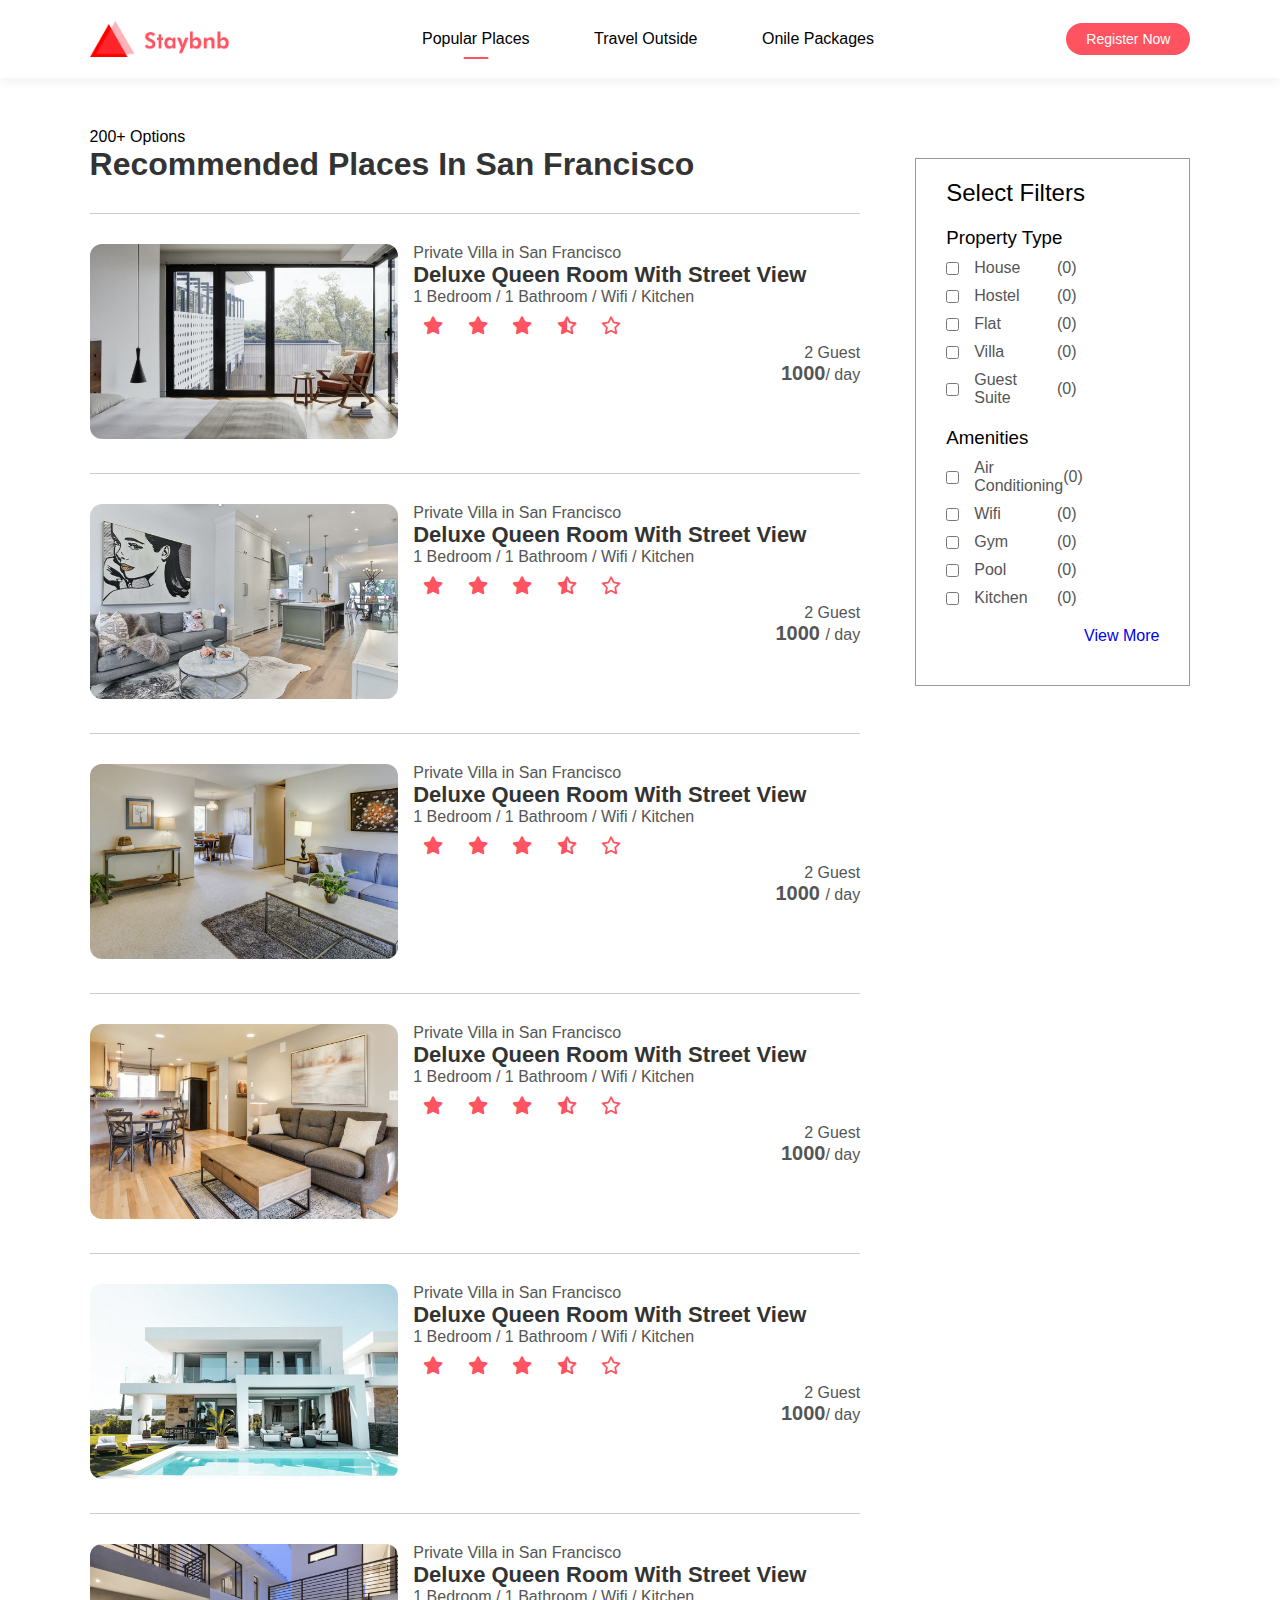
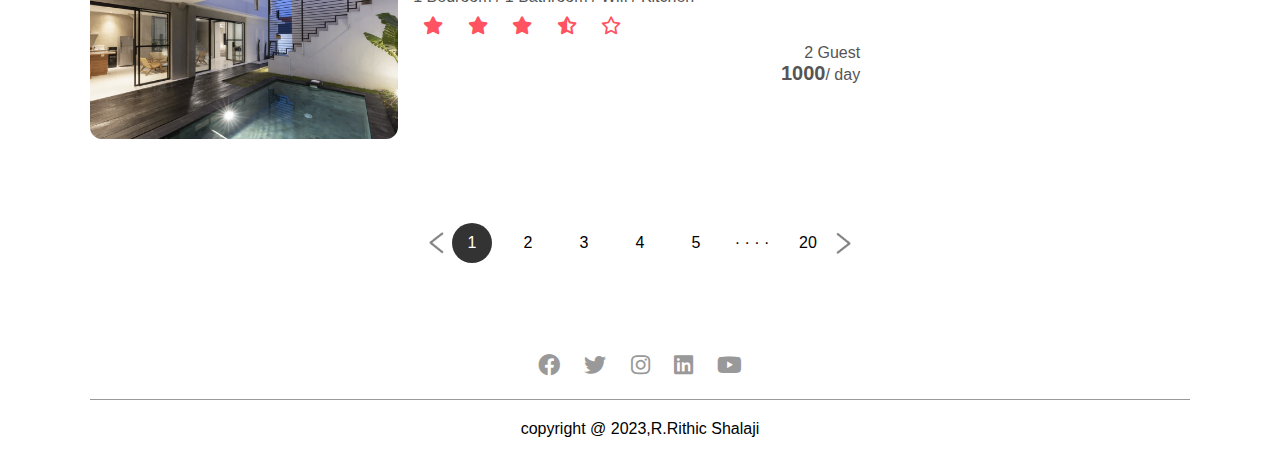
<file: travel website/listing.html>
<!DOCTYPE html>
<html lang="en">
<head>
    <meta charset="UTF-8">
    <meta name="viewport" content="width=device-width, initial-scale=1.0">
    <title>Listing page</title>
    <link rel="stylesheet" href="css/style.css">
    <link rel="stylesheet" href="https://cdnjs.cloudflare.com/ajax/libs/font-awesome/6.0.0-beta3/css/all.min.css">
</head>
<body>
    <nav id="navBar" class="navbar-white">
        <img src="images/logo-red.png" class="logo">
        <ul class="nav-links">
            <li><a href="index.html" class="active">Popular Places</a></li>
            <li><a href="listing.html">Travel Outside</a></li>
            <li><a href="house.html">Onile Packages</a></li>
        </ul>
        <a href="#" class="register-btn">Register Now</a>
        <i class="fa-solid fa-bars" onclick="togglebtn()"></i>
       </nav>
       
       
<div class="container">
 <div class="list-container">
    <div class="left-col">
        <p>200+ Options</p>
        <h1>Recommended Places In San Francisco</h1>
        <div class="house">
            <div class="house-img">
                <img src="images/image-s1.png">
            </div>
            <div class="house-info">
                <p>Private Villa in San Francisco</p>
                <h3>Deluxe Queen Room With Street View</h3>
                <p>1 Bedroom / 1 Bathroom / Wifi / Kitchen</p>
                <i class="fa-solid fa-star"></i>
                <i class="fa-solid fa-star"></i>
                <i class="fa-solid fa-star"></i>
                <i class="fa-solid fa-star-half-stroke"></i>
                <i class="fa-sharp fa-regular fa-star"></i>
                <div class="house-price">
                    <p>2 Guest</p>
                    <h4>1000<span>/ day</span></h4>
                </div>
            </div>
        </div>

        <div class="house">
            <div class="house-img">
                <img src="images/image-s2.png">
            </div>
            <div class="house-info">
                <p>Private Villa in San Francisco</p>
                <h3>Deluxe Queen Room With Street View</h3>
                <p>1 Bedroom / 1 Bathroom / Wifi / Kitchen</p>
                <i class="fa-solid fa-star"></i>
                <i class="fa-solid fa-star"></i>
                <i class="fa-solid fa-star"></i>
                <i class="fa-solid fa-star-half-stroke"></i>
                <i class="fa-sharp fa-regular fa-star"></i>
                <div class="house-price">
                    <p>2 Guest</p>
                    <h4>1000 <span>/ day</span></h4>
                </div>
            </div>
        </div>

        <div class="house">
            <div class="house-img">
                <img src="images/image-s3.png">
            </div>
            <div class="house-info">
                <p>Private Villa in San Francisco</p>
                <h3>Deluxe Queen Room With Street View</h3>
                <p>1 Bedroom / 1 Bathroom / Wifi / Kitchen</p>
                <i class="fa-solid fa-star"></i>
                <i class="fa-solid fa-star"></i>
                <i class="fa-solid fa-star"></i>
                <i class="fa-solid fa-star-half-stroke"></i>
                <i class="fa-sharp fa-regular fa-star"></i>
                <div class="house-price">
                    <p>2 Guest</p>
                    <h4>1000 <span>/ day</span></h4>
                </div>
            </div>
        </div>

        <div class="house">
            <div class="house-img">
                <img src="images/image-s4.png">
            </div>
            <div class="house-info">
                <p>Private Villa in San Francisco</p>
                <h3>Deluxe Queen Room With Street View</h3>
                <p>1 Bedroom / 1 Bathroom / Wifi / Kitchen</p>
                <i class="fa-solid fa-star"></i>
                <i class="fa-solid fa-star"></i>
                <i class="fa-solid fa-star"></i>
                <i class="fa-solid fa-star-half-stroke"></i>
                <i class="fa-sharp fa-regular fa-star"></i>
                <div class="house-price">
                    <p>2 Guest</p>
                    <h4>1000<span>/ day</span></h4>
                </div>
            </div>
        </div>

        <div class="house">
            <div class="house-img">
                <img src="images/image-s5.png">
            </div>
            <div class="house-info">
                <p>Private Villa in San Francisco</p>
                <h3>Deluxe Queen Room With Street View</h3>
                <p>1 Bedroom / 1 Bathroom / Wifi / Kitchen</p>
                <i class="fa-solid fa-star"></i>
                <i class="fa-solid fa-star"></i>
                <i class="fa-solid fa-star"></i>
                <i class="fa-solid fa-star-half-stroke"></i>
                <i class="fa-sharp fa-regular fa-star"></i>
                <div class="house-price">
                    <p>2 Guest</p>
                    <h4>1000<span>/ day</span></h4>
                </div>
            </div>
        </div>

        <div class="house">
            <div class="house-img">
                <img src="images/image-s6.png">
            </div>
            <div class="house-info">
                <p>Private Villa in San Francisco</p>
                <h3>Deluxe Queen Room With Street View</h3>
                <p>1 Bedroom / 1 Bathroom / Wifi / Kitchen</p>
                <i class="fa-solid fa-star"></i>
                <i class="fa-solid fa-star"></i>
                <i class="fa-solid fa-star"></i>
                <i class="fa-solid fa-star-half-stroke"></i>
                <i class="fa-sharp fa-regular fa-star"></i>
                <div class="house-price">
                    <p>2 Guest</p>
                    <h4>1000<span>/ day</span></h4>
                </div>
            </div>
        </div>
    </div>
    <div class="right-col">
        <div class="sidebar">
            <h2>Select Filters</h2>
            <h3>Property Type</h3>
            <div class="filter">
                <input type="checkbox"> <p>House</p> <span>(0)</span></p>
            </div>

            <div class="filter">
                <input type="checkbox"> <p>Hostel</p> <span>(0)</span></p>
            </div>

            <div class="filter">
                <input type="checkbox"> <p>Flat</p> <span>(0)</span></p>
            </div>

            <div class="filter">
                <input type="checkbox"> <p>Villa</p> <span>(0)</span></p>
            </div>

            <div class="filter">
                <input type="checkbox"> <p>Guest Suite</p> <span>(0)</span></p>
            </div>
            <h3>Amenities</h3>
            <div class="filter">
                <input type="checkbox"> <p>Air Conditioning</p> <span>(0)</span></p>
            </div>

            <div class="filter">
                <input type="checkbox"> <p>Wifi</p> <span>(0)</span></p>
            </div>

            <div class="filter">
                <input type="checkbox"> <p>Gym</p> <span>(0)</span></p>
            </div>

            <div class="filter">
                <input type="checkbox"> <p>Pool</p> <span>(0)</span></p>
            </div>

            <div class="filter">
                <input type="checkbox"> <p>Kitchen</p> <span>(0)</span></p>
            </div>

            <div class="sidebar-link">
                <a href="#">View More</a>
            </div>
        </div>

    </div>
 </div>

<div class="pagenation">
    <img src="images/arrow.png">
    <span class="current">1</span>
    <span>2</span>
    <span>3</span>
    <span>4</span>
    <span>5</span>
    <span>&middot; &middot; &middot; &middot;</span>
    <span>20</span>
    <img src="images/arrow.png" class="rigth-arrow">
</div>





<div class="footer">
        <a href="#"> <i class="fa-brands fa-facebook"></i></a>
        <a href="#"> <i class="fa-brands fa-twitter"></i></a>
        <a href="#">  <i class="fa-brands fa-instagram"></i></a>
            <a href="#"> <i class="fa-brands fa-linkedin"></i></a>
            <a href="#"><i class="fa-brands fa-youtube"></i></a>
            <hr>
            <p>copyright @ 2023,R.Rithic Shalaji</p>
    </div>
</div>


    <script>
        var navBar = document.getElementById("navBar");
        
        function togglebtn(){
            navBar.classList.toggle("hidemenu");
        }
    </script>
</body>
</html>
</file>
<file: travel website/css/style.css>
*{
    margin: 0;
    padding: 0;
    box-sizing: border-box;
    font-family: 'poppins', sans-serif;
}
.header{
    min-height: 100vh;
    width: 100%;
    background-image: linear-gradient(rgba(0,0,0,0.3),rgba(0,0,0,0.3)),url(../images/banner.png);
    background-position: center;
    background-size: cover;
}
nav{
    display: flex;
    align-items: center;
    justify-content: space-between;
    padding: 20px 7%;
}
.logo{
    width: 140px;
    cursor: pointer;
}
.nav-links li{
    list-style: none;
    display: inline-block;
    margin: 10px 30px;
}
.nav-links li a{
    text-decoration: none;
    color: #fff;
}
.register-btn{
    background-color: #fff;
    color: #000;
    padding: 8px 20px;
    border-radius: 20px;
    text-decoration: none;
    font-size: 14px;
}
.container{
    padding: 0 7%;
}
.header h1{
    font-size: 4vw;
    font-weight: 500;
    color: white;
    text-align: center;
    padding-top: 20%;
}
.search-bar{
    background: white;
    width: 70%;
    margin: 30px auto;
    padding: 6px 10px 6px 30px;
    border-radius: 50px;
}
.search-bar form{
display: flex;
align-items: center;
flex-wrap: wrap;
}
.search-bar form input{
    display: block;
    border: 0;
    outline: none;
    background: transparent;
}
.search-bar form button{
background: #ff5361;
width: 55px;
height: 55px;
border-radius: 50%;
border: 0;
outline: none;
cursor: pointer;
}
.search-bar form button img{
width: 15px;
margin-top: 7px;
}
.Location-input{
    flex: 1;
}
.search-bar form label{
    font-weight: 600;
}
/*-----Exclusives----*/
.sub-title{
    margin: 50px 0 20px;
    font-size: 2.2vw;
    font-weight: 500;
    color: #333;
}
.exclusives{
    display: grid;
    grid-template-columns: repeat(auto-fit, minmax(300px, 1fr));
    grid-gap: 30px;
}
.exclusives div img{
    width: 100%;
    border-radius: 10px;
}
.exclusives div{
    position: relative;
}
.exclusives div span{
    position: absolute;
    top: 50%;
    left: 50%;
    transform: translate(-50%,-50%);
    text-align: center;
    color: white;
}
/*-----Trending Places----*/
.trending{
    display: grid;
    grid-template-columns: repeat(auto-fit, minmax(300px, 1fr));
    grid-gap: 30px;
    margin-bottom: 30px;
}
.trending div img{
    width: 100%;
    border-radius: 10px;
}
.trending h3{
    font-weight: 600;
    margin-top: 10px;
}
/*-----call to action----*/
.cta{
    margin: 80px 0;
    background-image: linear-gradient(to right, #3f2321, transparent),url(../images/banner-2.png);
    background-size: cover;
    border-radius: 10px;
    background-position: center;
    padding: 5%;
    color: white;
  background-attachment: fixed;
    /*--  min-height: 500px;--*/
}
.cta h3{
    font-size: 4vw;
    line-height: 5.3vw;
    font-weight: 500;
}
.cta p{
font-size: 18px;
margin: 10px 0;
}
.cta-btn{
    background: #ff5361;
    color: white;
    text-decoration: none;
    padding: 12px 30px;
    border-radius: 8px;
    margin-top: 20px;
    display: inline-block;
}
/*-----Travellers Stories----*/
.stories{
    display: grid;
    grid-template-columns: repeat(auto-fit, minmax(300px, 1fr));
    grid-gap: 30px;
    margin-bottom: 30px;
}
.stories div img{
    width: 100%;
    border-radius: 10px;
}
.stories div{
    position: relative;
    text-align: center;
}
.stories div p{
    width: 80%;
    position: absolute;
    top: 50%;
    left: 50%;
    transform: translate(-50%,-50%);
    color: white;
    font-size: 30px;
}
.start-btn{
    text-decoration: none;
    background: #ff5361;
    color: white;
    width: 80%;
    max-width: 350px;
    display: block;
    text-align: center;
    margin: 60px auto;
    padding: 15px;
    border-radius: 30px;
    font-size: 20px;
}


/*-----about-msg----*/
.about-msg{
    text-align: center;
    margin: 80px 0;
    color: #333;
    font-size: 17px;
}
.about-msg h2{
    font-size: 28px;
    font-weight: 500;
    margin-bottom: 30px;
}
/*-----Footer----*/
.footer{
    margin: 80px 0 10px;
    text-align: center;

}
.footer a{
    text-decoration: none;
    color: #999;
    font-size: 22px;
    margin: 0 10px;
}
.footer hr{
    background: #999;
    height: 1px;
    width: 100%;
    border: 0;
    margin: 20px 0;
} 
.footer p{
    padding-bottom: 15px;
}

.active{
    position: relative;
}
.active::after{
    content: '';
    background: #fff;
    width: 25px;
    height: 2px;
    position: absolute;
    left: 50%;
    transform: translateX(-50%);
    bottom: -12px;
    border-radius: 2px;
}
nav .fa-bars{
    display: none;
}
/*-----responsive----*/
@media only screen and (max-width: 700px){
      .logo{
        position: fixed;
        top: 4%;
        left: 7%;

      }
      nav{
        position: fixed;
        top: 0;
        z-index: 100;
        display: inline-block;
        width: 100%;
        padding: 100px 7% 0;
        background: #000;
        text-align: right;
        max-height: 100px;
        overflow: hidden;
        transition: max-height 0.5s;
      }
      nav .nav-links li{
        margin: 10px 0;
        display: block;
      }
      .register-btn{
        margin: 15px 0 30px;
        display: inline-block;
      }
      nav .fa-bars{
        display: block;
        position: fixed;
        color: white;
        top: 4%;
        right: 7%;
        font-size: 28px;
      }
      .active::after{
 
        left: -40px;
        transform: translate(0,50%);
        bottom: 50%;
    }
    .hidemenu{
        max-height: 300px;
    }
    .header h1{
        padding-top: 200px;
        font-size: 7vw;
    }
    .search-bar{
        width: 90%;
        margin: 30px auto;
        padding: 20px 10px 30px;
        border-radius: 5px;
        position: relative;
    }
    .search-bar form{
        display: block;
    }
    .search-bar form input{
        border-bottom: 1px solid #ddd;
        width: 100%;
        margin-bottom: 20px;
        margin-top: 10px;
        padding-bottom: 10px;
    }
    .search-bar form button{
        position: absolute;
        bottom: 0;
        left: 50%;
        transform: translate(-50%, 50%);
    }
    .sub-title{
        font-size: 6vw;

    }
    .cta{
       padding: 15% 5%; 
       
    }
    .cta h3{
        font-size: 7vw;
        line-height: 8vw;
    }
    .cta p{
        font-size: 14px;
    }
    .cta-btn{
        padding: 6px 15px;
        border-radius: 4px;
        margin-top: 10px;
        font-size: 14px;
    }
    .stories p{
        font-size: 22px;
    }
    .about-msg{
        font-size: 15px;
    }
}

/*-----Listing page----*/
.navbar-white{
    background: #fff;
    box-shadow: 0 5px 10px rgba(0,0,0,0.05);
}
.navbar-white .nav-links li a{
    color: #000;
}
.navbar-white .register-btn{
background: #ff5361;
color: #fff;
}
nav.navbar-white .fa-bars{
color: #000;
}
.navbar-white .active::after{
    background: #ff5361;
}
.list-container{
    margin-top: 50px;
    display: flex;
    flex-wrap: wrap;
    justify-content: space-between;
}
.left-col{
    flex-basis: 70%;
}
.right-col{
    flex-basis: 25%;
}
.left-col h1{
    color: #333;
    font-weight: 600;
    margin-bottom: 30px;
}
.house{
    display: flex;
    justify-content: space-between;
    flex-wrap: wrap;
    padding: 30px 0;
    border-top: 1px solid #ccc;
}
.house-img{
    flex-basis: 40%;
}
.house-info{
flex-basis: 58%;
color: #555;
}
.house-img img{
    width: 100%;
    border-radius: 12px;
}
.house-info h3{
    font-size: 22px;
    font-weight: 600;
    color: #333;
}
.house-info i{
    color: #ff5361;
    font-size: 18px;
    margin: 10px 10px;
}
.house-price{
    text-align: right;
}
.house-price h4{
    font-size: 20px;
}
.house-price h4 span{
    font-size: 16px;
    font-weight: 500;
}
.sidebar{
   border:1px solid #999; 
   padding: 20px 30px;
   margin-top: 30px;
}
.sidebar h2{
font-weight: 500;
}
.sidebar h3{
    font-weight: 500;
    margin: 20px 0 10px;
}
.filter{
    display: flex;
    align-items: center;
    color: #555;
    margin-bottom: 10px;
}
.filter p{
flex: 1;
}
.filter input{
    margin-right: 15px;
    cursor: pointer;
}
.sidebar-link{
    text-align: right;
    margin: 20px 0;
}
.sidebar-link a{
    text-decoration: none;
}
.pagenation{
    display: flex;
    align-items: center;
    justify-content: center;
    margin: 40px 0;
}
.pagenation img{
    width: 15px;
    max-width: 10px 20px;
}
.rigth-arrow{
    transform: rotate(180deg);
}
.pagenation span{
    margin: 10px 8px;
    width: 40px;
    height: 40px;
    line-height: 40px;
    text-align: center;
    border-radius: 50%;
    cursor: pointer;
}
.pagenation .current{
    background: #333;
    color: #fff;
}

/*-----responsive----*/

@media only screen and (max-width: 700px){
    .list-container{
        margin-top: 150px;
    }

.left-col, .right-col, .house-img, .house-info{
    flex-basis: 100%;
}
.left-col h1{
    font-size: 22px;
}
.house-info h3{
    font-size: 18px;
}
.house-info i{
    font-size: 16px;
}
.pagenation span{
    margin: 10px 2px;
    width: 30px;
    height: 30px;
    line-height: 30px;
    font-size: 12px;
}
}


/*-----House details page----*/
.house-details{
    padding: 0 12%;
}
.house-title{
    margin-top: 50px;
}
.house-title h1{
    font-weight: 600;
}
.house-title .row{
    display: flex;
    flex-wrap: wrap;
    align-items: center;
    margin: 10px 0;
}
.house-title span{
    margin: 0 20px;
}
.house-title i{
    color: #ff5361;
    font-size: 14px;
}
.gallery{
    display: grid;
    grid-gap: 10px;
    grid-template-areas: 'first first . .' 'first first . .';
    margin: 20px 0;
}
.gallery div img{
    width: 100%;
    display: block;
    border-radius: 10px;
}
.gallery-img-1{
    grid-area: first;
}
.small-details h1{
    font-weight: 500;
}
.small-details h4{
    text-align: right;
    font-size: 22px;
}
.line{
    border: 0;
    height: 1px;
    background: #ccc;
    max-width: 100%;
    width: 800px;
    margin: 20px 0 50px;
}
.check-form{
    margin: 30px 0;
    background: #fff;
    box-shadow: 0 0 30px rgba(0,0,0,0.3);
    border-radius: 8px;
    display: flex;
    flex-wrap: wrap;
    align-items: center;
    padding: 10px 50px;

}
.check-form label{
    display: block;
}
.check-form div{
    padding: 20px;
}
.check-form input{
    background: transparent;
    border:0;
    outline: none;

}
.check-form button{
    background: #ff5361;
    border: 0;
    outline: none;
    color: #fff;
    padding: 18px;
    width: 350px;
    border-radius: 8px;
    font-size: 16px;
}
.guest-fields{
    flex: 1;
}
.details-list{
    list-style: none;
    margin: 50px 0;
}
.details-list li{
    margin-left: 50px;
    font-size: 20px;
    font-weight: 500;
    margin-bottom: 20px;
    color: #555;
    position: relative;
}
.details-list li span{
    display: block;
    font-weight: 400;
    font-size: 16px;
}
.details-list li i{
    position: absolute;
    top: 5;
    left: -40px;
}
.home-desc{
    max-width: 700px;
    margin-bottom: 50px;
}
.map{
    margin: 50px 0;
}
.map iframe{
    width: 100%;
    margin-bottom: 30px;
}
.map h3{
    font-size: 26px;
    font-weight: 500;
    margin-bottom: 30px;
}
.map b{
    display: block;

}
.host{
    display: flex;
    align-items: center;
}
.host img{
    width: 80px;
    border-radius: 50%;
    margin-right: 30px;
}
.host h2{
    margin-bottom: 10px;
    font-weight: 500;
}
.host i{
    color: #ff5361;
}
.contact-host{
    display: inline-block;
    margin: 40px 0 40px 120px;
    text-decoration: none;
    color: #555;
    padding: 15px 50px;
    border: 1px solid #ff5361;
    border-radius: 8px;
}
/*-----responsive----*/
@media only screen and (max-width: 700px){
    .house-details{
        margin-top: 150px;
    }
    .row{
        margin-top: 10px;
    }
    .gallery{
        grid-template-areas: 'first first' '. .' '. .';
    }
    .small-details h2{
        font-size: 20px;
        margin-top: 24px;
    }
    .small-details h4{
        text-align: left;
        margin: 10px 0;
        font-size: 18px;
    }
    .check-form{
        padding: 10px 30px;
    }
    .check-form div{
        padding: 20px 0;
        width: 100%;
    }
    .check-form input{
        border-bottom: 1px solid #ccc;
        width: 100%;
        padding-bottom: 5px;
    }
    .check-form button{
        font-size: 14px;
        margin-top: 10px;
        margin-bottom: 15px;
        border-radius: 4px;
    }
    .host{
        display: block;
        line-height: 28px;
    }
    .contact-host{
        margin: 40px 0;
    }
}
</file>
